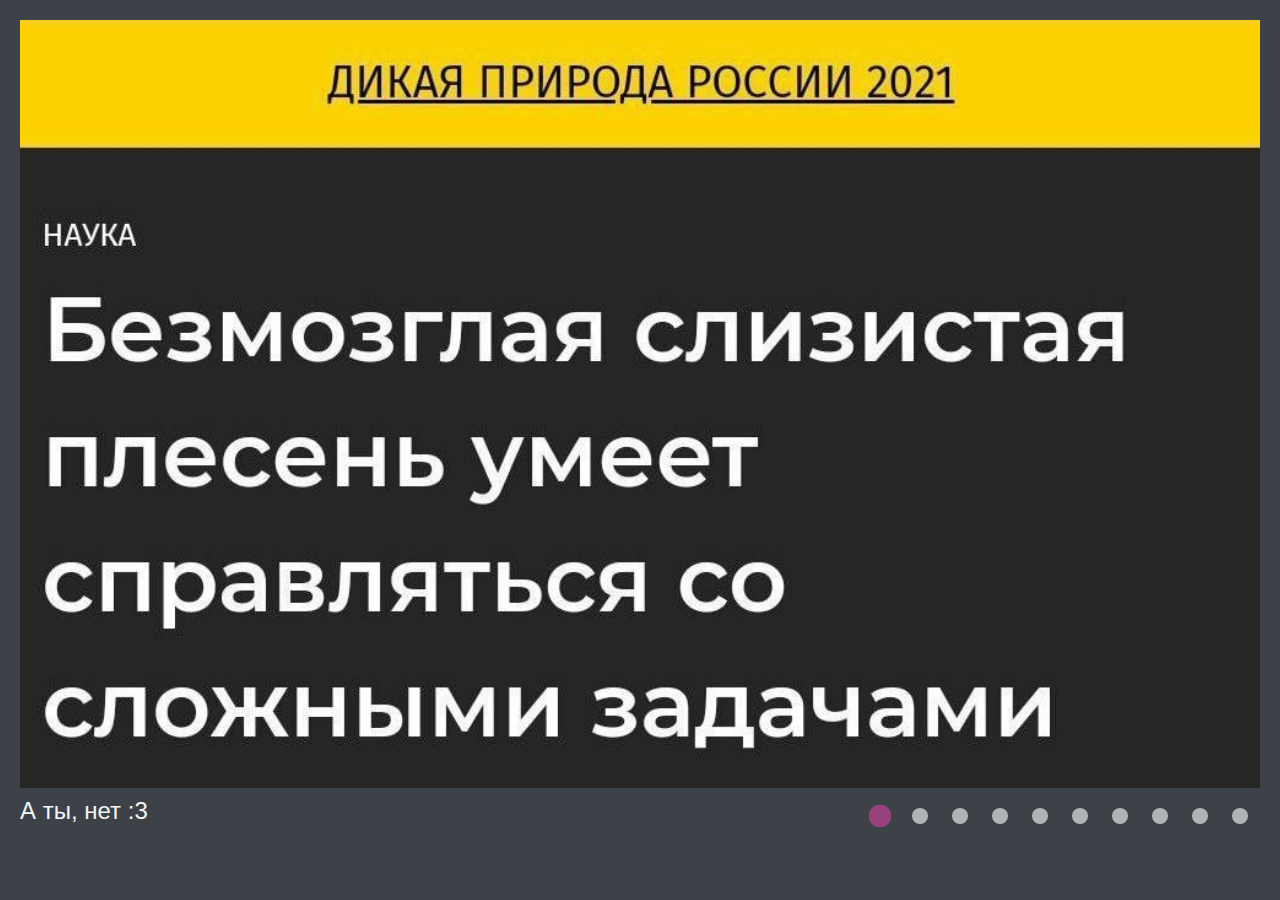
<file: index.html>
<!DOCTYPE html>
<html lang="en">
<head>
    <meta charset="UTF-8">
    <meta http-equiv="X-UA-Compatible" content="IE=edge">
    <meta name="viewport" content="width=device-width, initial-scale=1.0">
    <link rel="stylesheet" href="./style.css">
    <title>cssMemSlider</title>
</head>
<body>
  <div class="slider-container">
    <div class="slider-wrapper">
      <input type="radio" name="slide" id="slide-1" checked>
      <input type="radio" name="slide" id="slide-2">
      <input type="radio" name="slide" id="slide-3">
      <input type="radio" name="slide" id="slide-4">
      <input type="radio" name="slide" id="slide-5">
      <input type="radio" name="slide" id="slide-6">
      <input type="radio" name="slide" id="slide-7">
      <input type="radio" name="slide" id="slide-8">
      <input type="radio" name="slide" id="slide-9">
      <input type="radio" name="slide" id="slide-10">
      <div class="slider-item order-1">
        <div class="slider-image img-1"></div>
        <div class="slider-description">А ты, нет :3</div>
      </div>
      <div class="slider-item order-2">
        <div class="slider-image img-2"></div>
        <div class="slider-description">очень долго думал над смешным комментом, but i...</div>
      </div>
      <div class="slider-item order-3">
        <div class="slider-image img-3"></div>
        <div class="slider-description">жаль, что одной Билли Айлиш поляки не ограничились</div>
      </div>
      <div class="slider-item order-4">
        <div class="slider-image img-4"></div>
        <div class="slider-description">разрушение разрушения ожиданий</div>
      </div>
      <div class="slider-item order-5">
        <div class="slider-image img-5"></div>
        <div class="slider-description">советую комбайны bosch миним 650w для салями</div>
      </div>
      <div class="slider-item order-6">
        <div class="slider-image img-6"></div>
        <div class="slider-description">просто жиза, я не мог не добавить этот мем</div>
      </div>
      <div class="slider-item order-7">
        <div class="slider-image img-7"></div>
        <div class="slider-description">жиза №2</div>
      </div>
      <div class="slider-item order-8">
        <div class="slider-image img-8"></div>
        <div class="slider-description">до / после rsschool</div>
      </div>
      <div class="slider-item order-9">
        <div class="slider-image img-9"></div>
        <div class="slider-description">я еще и тиктоник танцевать умею!</div>
      </div>
      <div class="slider-item order-10">
        <div class="slider-image img-10"></div>
        <div class="slider-description">поцирония напоследок</div>
      </div>
    </div>
  </div>
  <div class="slider-panel">
    <div class="slider-controls">
      <label for="slide-1" class="slider-input" tabindex="1" autofocus>
        <div class="indicator"></div>
      </label>
      <label for="slide-2" class="slider-input" tabindex="2">
        <div class="indicator"></div>
      </label>
      <label for="slide-3" class="slider-input" tabindex="3">
        <div class="indicator"></div>
      </label>
      <label for="slide-4" class="slider-input" tabindex="4">
        <div class="indicator"></div>
      </label>
      <label for="slide-5" class="slider-input" tabindex="5">
        <div class="indicator"></div>
      </label>
      <label for="slide-6" class="slider-input" tabindex="6">
        <div class="indicator"></div>
      </label>
      <label for="slide-7" class="slider-input" tabindex="7">
        <div class="indicator"></div>
      </label>
      <label for="slide-8" class="slider-input" tabindex="8">
        <div class="indicator"></div>
      </label>
      <label for="slide-9" class="slider-input" tabindex="9">
        <div class="indicator"></div>
      </label>
      <label for="slide-10" class="slider-input" tabindex="10">
        <div class="indicator"></div>
      </label>
    </div>
  </div>
</body>
</html>
</file>
<file: style.css>
* {
  padding: 0;
  margin: 0;
  -webkit-box-sizing: border-box;
  -moz-box-sizing: border-box;
  box-sizing: border-box;
  user-select: none;
}

:active, :hover, :focus {
  outline: 0;
  outline-offset: 0;
}

input {
  border: none;
}

ul {
  list-style: none;
}

a {
  text-decoration: none;
}

html {
  width: 100%;
  height: 100vh;
  background-color: #3c4248;
}

body {
  width: 100%;
  height: 100%;
  padding: 20px;
}
@media screen and (max-width: 1200px) {
  body {
    padding: 5px;
  }
}

.slider-container {
  position: relative;
  overflow: hidden;
  width: 100%;
  /*height: calc(60vw + 10px);*/
  flex-grow: 1;
}

@media screen and (max-width: 1200px) {
  .slider-container {
    /*height: calc(60vw + 110px);*/
  }
}


.slider-wrapper {
  display: flex;
  flex-direction: row;
  justify-content: flex-start;
  width: 1000%;
  height: 100%;
}

.slider-item {
  display: flex;
  flex-direction: column;
  width: 10%;
  height: 100%;
  transition: all ease 0.6s;
}

.slider-image {
  width: 100%;
  height: calc(60vw);
}
.slider-image.img-1 {
  background: url('./assets/1.jpg');
  background-size: cover;
  background-position: center;
  background-repeat: no-repeat;
}
.slider-image.img-2 {
  background: url('./assets/2.jpg');
  background-size: contain;
  background-position: center;
  background-repeat: no-repeat;
}
.slider-image.img-3 {
  background: url('./assets/3.jpg');
  background-size: cover;
  background-position: center;
  background-repeat: no-repeat;
}
.slider-image.img-4 {
  background: url('./assets/4.jpg');
  background-size: contain;
  background-position: center;
  background-repeat: no-repeat;
}
.slider-image.img-5 {
  background: url('./assets/5.jpg');
  background-size: contain;
  background-position: center;
  background-repeat: no-repeat;
}
.slider-image.img-6 {
  background: url('./assets/6.jpg');
  background-size: contain;
  background-position: center;
  background-repeat: no-repeat;
}
.slider-image.img-7 {
  background: url('./assets/7.jpg');
  background-size: contain;
  background-position: center;
  background-repeat: no-repeat;
}
.slider-image.img-8 {
  background: url('./assets/8.jpg');
  background-size: contain;
  background-position: center;
  background-repeat: no-repeat;
}
.slider-image.img-9 {
  background: url('./assets/9.jpg');
  background-size: contain;
  background-position: center;
  background-repeat: no-repeat;
}
.slider-image.img-10 {
  background: url('./assets/10.jpg');
  background-size: contain;
  background-position: center;
  background-repeat: no-repeat;
}

.slider-description {
  font-family: Arial, sans-serif;
  font-size: 24px;
  line-height: 45px;
  color: whitesmoke;
  width: 100%;
  transition: margin ease 0.2s;
}

@media screen and (max-width: 1200px) {
  .slider-description {
    margin-top: 80px;
    font-size: 24px;
    line-height: 32px;
    text-align: center;
  }
}

input[name="slide"] {
  position: fixed;
  visibility: hidden;
}

.slider-controls {
  position: fixed;
  top: calc((100vw - 20px) * 0.6 + 40px);
  right: 20px;
  display: flex;
  flex-direction: row;
  justify-content: center;
  background-color: #3c4248;
  transition: right ease 0.2s;
}

@media screen and (max-width: 1200px) {
  .slider-controls {
    top: calc((100vw + 60px) * 0.6);
    right: 50%;
    transform: translateX(50%);
  }
}

.slider-input {
  cursor: pointer;
  padding: 12px;
  width: 40px;
  height: 40px;
}

@media screen and (max-width: 1200px) {
  .slider-input {
    padding: 8px;
    width: 32px;
    height: 32px;
  }
}

.indicator {
  width: 100%;
  height: 100%;
  background-color: white;
  opacity: 0.6;
  border-radius: 50%;
  transition: all ease 0.3s;
}

.slider-input:hover > .indicator {
  opacity: 1; 
}

.slider-input:active > .indicator {
  background-color: rgb(242, 86, 185);
}

.slider-input:focus > .indicator {
  background-color: rgb(213, 66, 159);
  transform: scale(1.4)
}

#slide-1:checked ~ .order-1 {
  margin-left: 0;
}
#slide-2:checked ~ .order-1 {
  margin-left: -10%;
}
#slide-3:checked ~ .order-1 {
  margin-left: -20%;
}
#slide-4:checked ~ .order-1 {
  margin-left: -30%;
}
#slide-5:checked ~ .order-1 {
  margin-left: -40%;
}
#slide-6:checked ~ .order-1 {
  margin-left: -50%;
}
#slide-7:checked ~ .order-1 {
  margin-left: -60%;
}
#slide-8:checked ~ .order-1 {
  margin-left: -70%;
}
#slide-9:checked ~ .order-1 {
  margin-left: -80%;
}
#slide-10:checked ~ .order-1 {
  margin-left: -90%;
}
</file>
